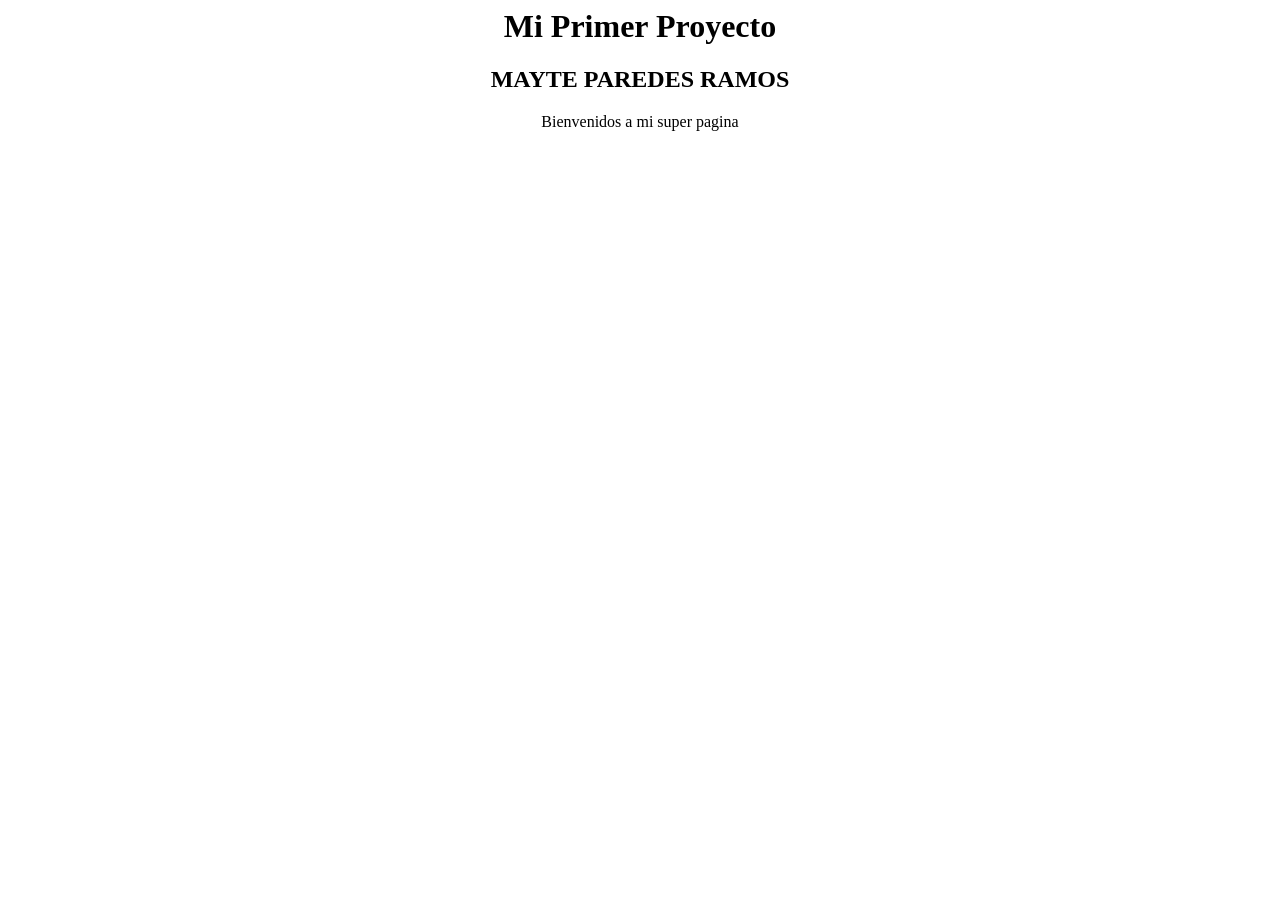
<file: index.html>
<html>
   <head>
      <title>Mi Primera Web</title>
   </head>
   <body>
     <center>
         <h1>Mi Primer Proyecto</h1>
	 <h2>MAYTE PAREDES RAMOS</h2> 
         <p>Bienvenidos a mi super pagina</p>  
     </center>
  </body>
</html>
</file>
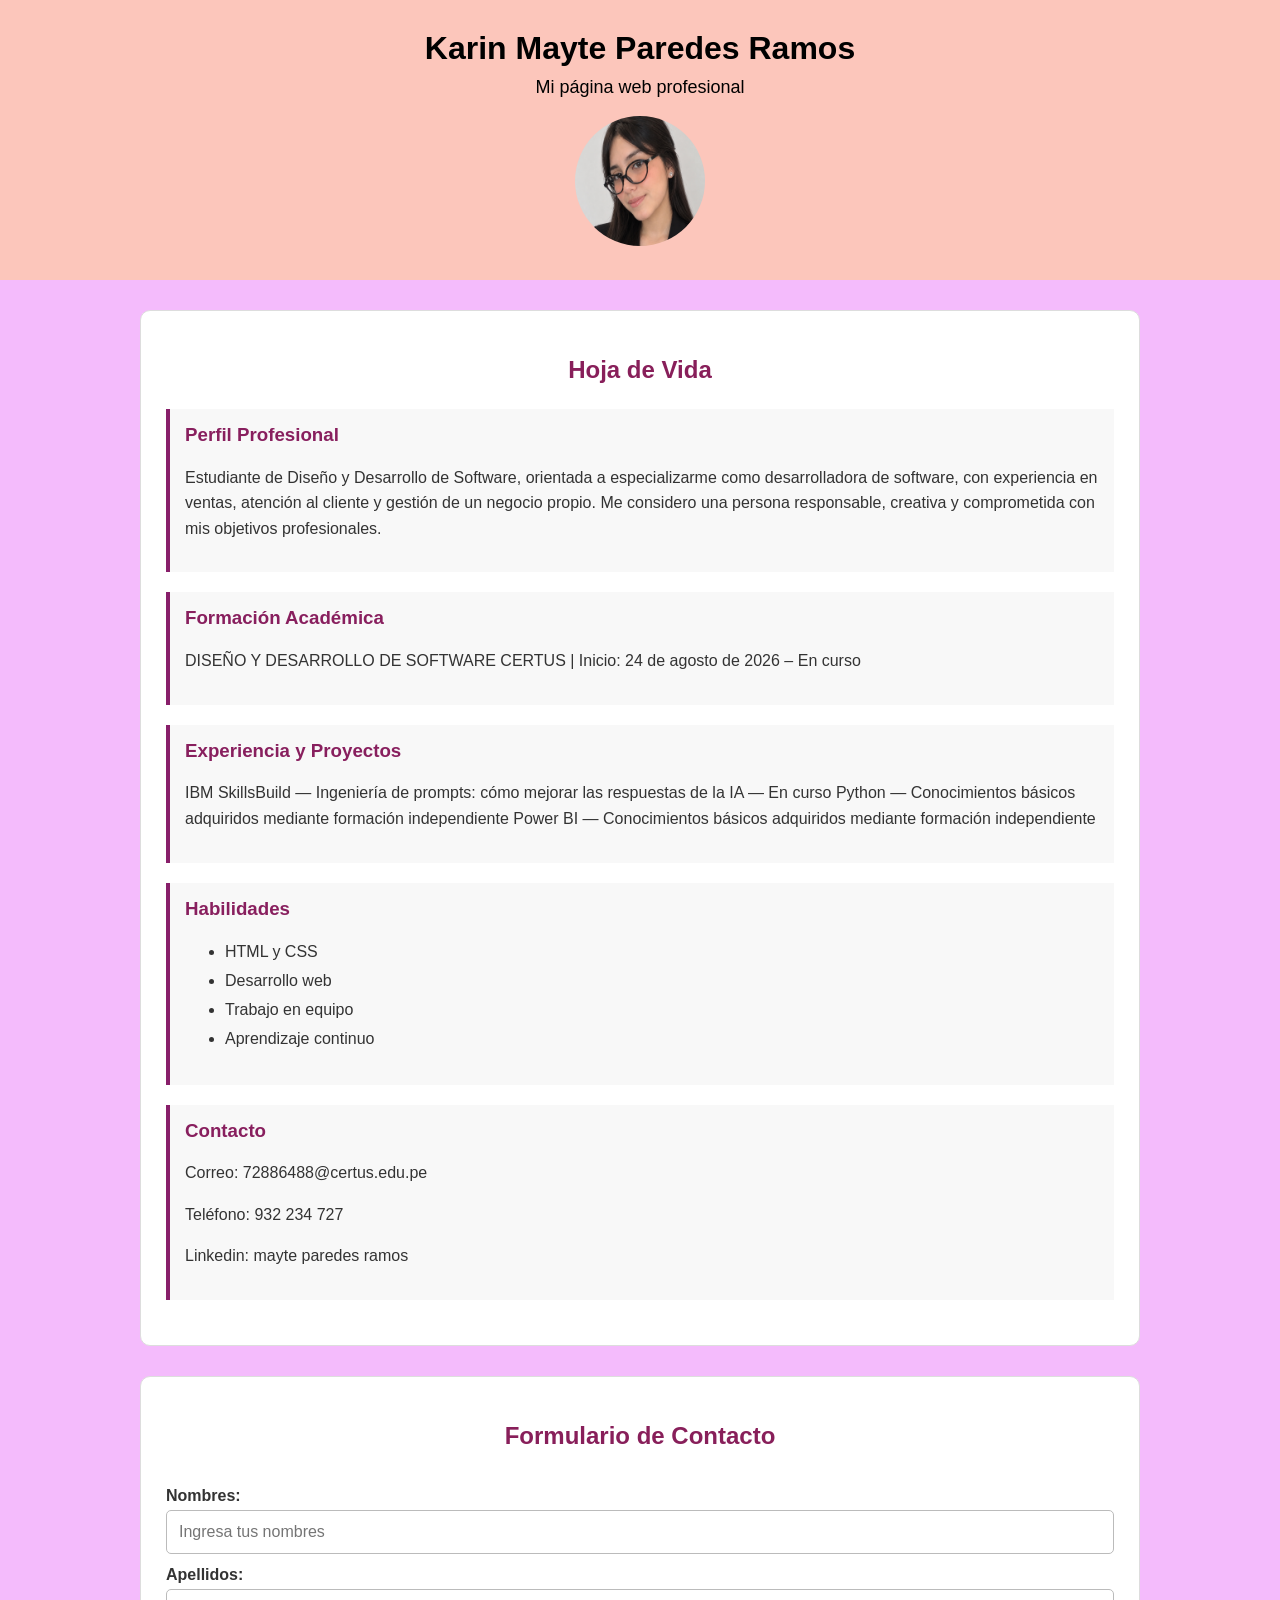
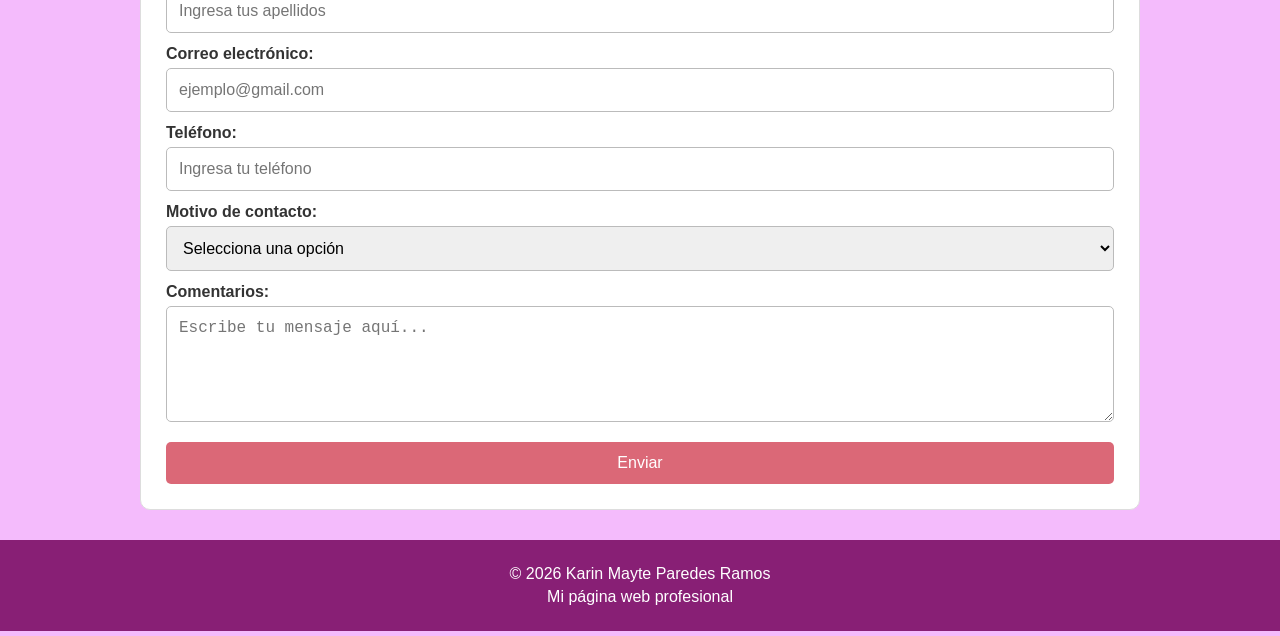
<file: mi pagina personal/index.html>
<!DOCTYPE html>
<html lang="es">
<head>
    <meta charset="UTF-8">
    <meta name="viewport" content="width=device-width, initial-scale=1.0">
    <title>Mi Página Web Profesional</title>

    <!-- Vinculamos el archivo CSS -->
    <link rel="stylesheet" href="css/estilos.css">
</head>

<body>

    <!-- ENCABEZADO -->
    <header>
        <h1>Karin Mayte Paredes Ramos</h1>
        <p>Mi página web profesional</p>
        <img src="img/mayte.png" alt="">
    </header>

    <!-- CONTENIDO PRINCIPAL -->
    <main>

        <!-- SECCIÓN HOJA DE VIDA -->
        <section class="cv">

            <h2>Hoja de Vida</h2>

            <!-- Presentación -->
            <div class="apartado">
                <h3>Perfil Profesional</h3>
                <p>
                   Estudiante de Diseño y Desarrollo de Software, orientada a especializarme como desarrolladora de software, con experiencia en ventas,
                   atención al cliente y gestión de un negocio propio.
                   Me considero una persona responsable, creativa y comprometida con mis objetivos profesionales.
                </p>
            </div>

            <!-- Formación -->
            <div class="apartado">
                <h3>Formación Académica</h3>
                <p>
                   DISEÑO Y DESARROLLO DE SOFTWARE
                   CERTUS | Inicio: 24 de agosto de 2026 – En curso

                </p>
            </div>

            <!-- Experiencia -->
            <div class="apartado">
                <h3>Experiencia y Proyectos</h3>
                <p>
                IBM SkillsBuild — Ingeniería de prompts: cómo mejorar las respuestas de la IA — En curso
            	Python — Conocimientos básicos adquiridos mediante formación independiente
                Power BI — Conocimientos básicos adquiridos mediante formación independiente

                </p>
            </div>

            <!-- Habilidades -->
            <div class="apartado">
                <h3>Habilidades</h3>

                <ul>
                    <li>HTML y CSS</li>
                    <li>Desarrollo web</li>
                    <li>Trabajo en equipo</li>
                    <li>Aprendizaje continuo</li>
                </ul>
            </div>

            <!-- Contacto personal -->
            <div class="apartado">
                <h3>Contacto</h3>
                <p>Correo: 72886488@certus.edu.pe</p>
                <p>Teléfono: 932 234 727</p>
                <p>Linkedin: mayte paredes ramos</p>
            </div>

        </section>


        <!-- SECCIÓN FORMULARIO -->
        <section class="contacto">

            <h2>Formulario de Contacto</h2>

            <form>

                <label for="nombres">Nombres:</label>
                <input 
                    type="text" 
                    id="nombres" 
                    name="nombres"
                    placeholder="Ingresa tus nombres"
                >

                <label for="apellidos">Apellidos:</label>
                <input 
                    type="text" 
                    id="apellidos" 
                    name="apellidos"
                    placeholder="Ingresa tus apellidos"
                >

                <label for="correo">Correo electrónico:</label>
                <input 
                    type="email" 
                    id="correo" 
                    name="correo"
                    placeholder="ejemplo@gmail.com"
                >

                <label for="telefono">Teléfono:</label>
                <input 
                    type="tel" 
                    id="telefono" 
                    name="telefono"
                    placeholder="Ingresa tu teléfono"
                >

                <label for="motivo">Motivo de contacto:</label>

                <select id="motivo" name="motivo">
                    <option value="">Selecciona una opción</option>
                    <option value="informacion">Solicitar información</option>
                    <option value="proyecto">Consulta sobre un proyecto</option>
                    <option value="trabajo">Oportunidad laboral</option>
                    <option value="otro">Otro</option>
                </select>

                <label for="comentarios">Comentarios:</label>

                <textarea 
                    id="comentarios" 
                    name="comentarios"
                    placeholder="Escribe tu mensaje aquí..."
                    rows="5"
                ></textarea>

                <button type="submit">Enviar</button>

            </form>

        </section>

    </main>


    <!-- PIE DE PÁGINA -->
    <footer>
        <p>© 2026 Karin Mayte Paredes Ramos</p>
        <p>Mi página web profesional</p>
    </footer>

</body>
</html>
</file>
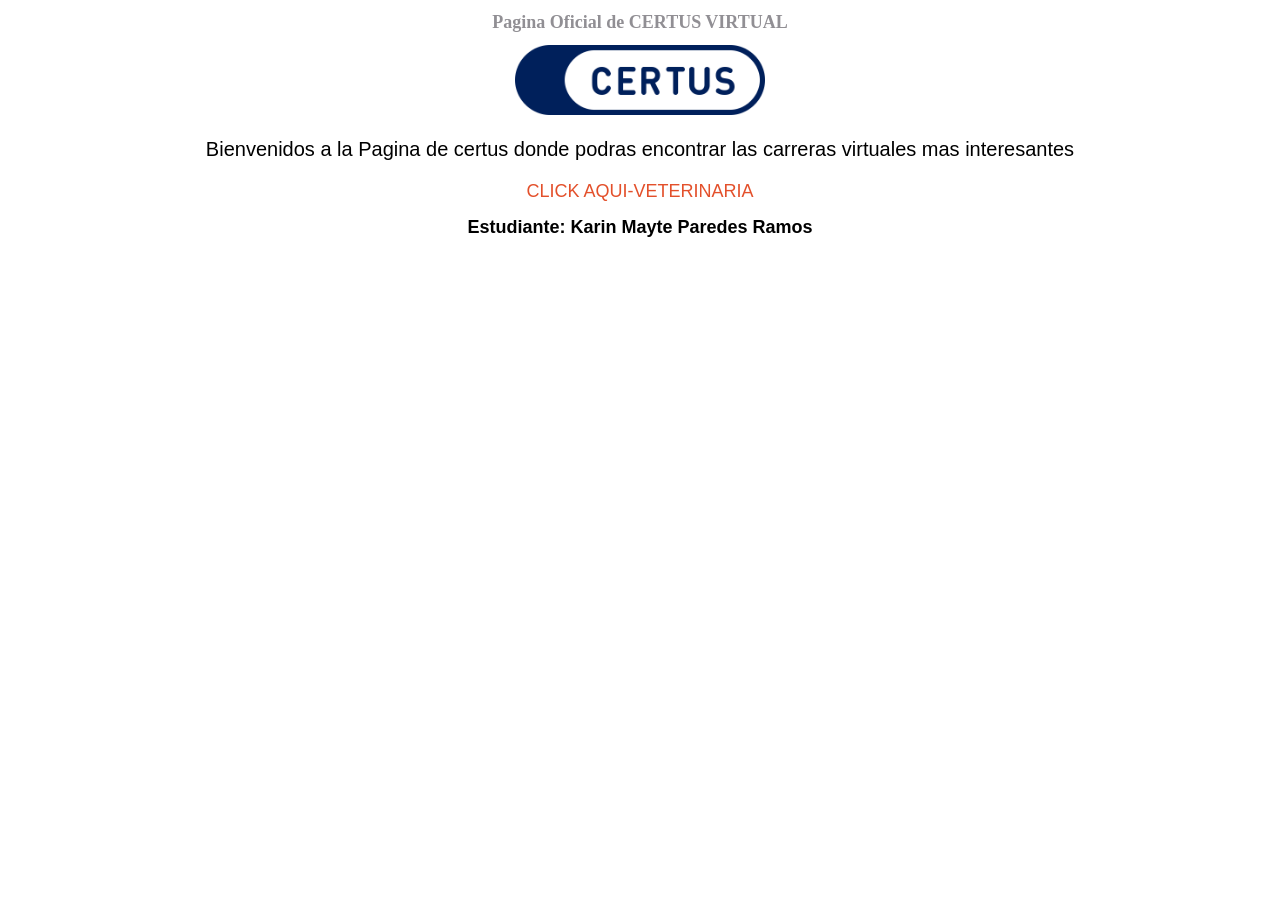
<file: modelo01/index.html>
<!DOCTYPE html>
<html lang="es">
    <head>
        <meta charset="UTF-8">
        <meta name ="viewport" content="width=device-width" initial-scale="1.0">
        <link rel="stylesheet" href="css/matriz.css">
    </head>

    <body>
        <h1>Pagina Oficial de CERTUS VIRTUAL</h1>
        <img src="img/logo-certus.png" alt="">
        </p>Bienvenidos a la Pagina de certus donde podras encontrar
         las carreras virtuales mas interesantes</p>

        <a href="sistema.html" target="_blank">CLICK AQUI-VETERINARIA</a>
       <h2>Estudiante: Karin Mayte Paredes Ramos</h2>
    </body>
</html>
</file>
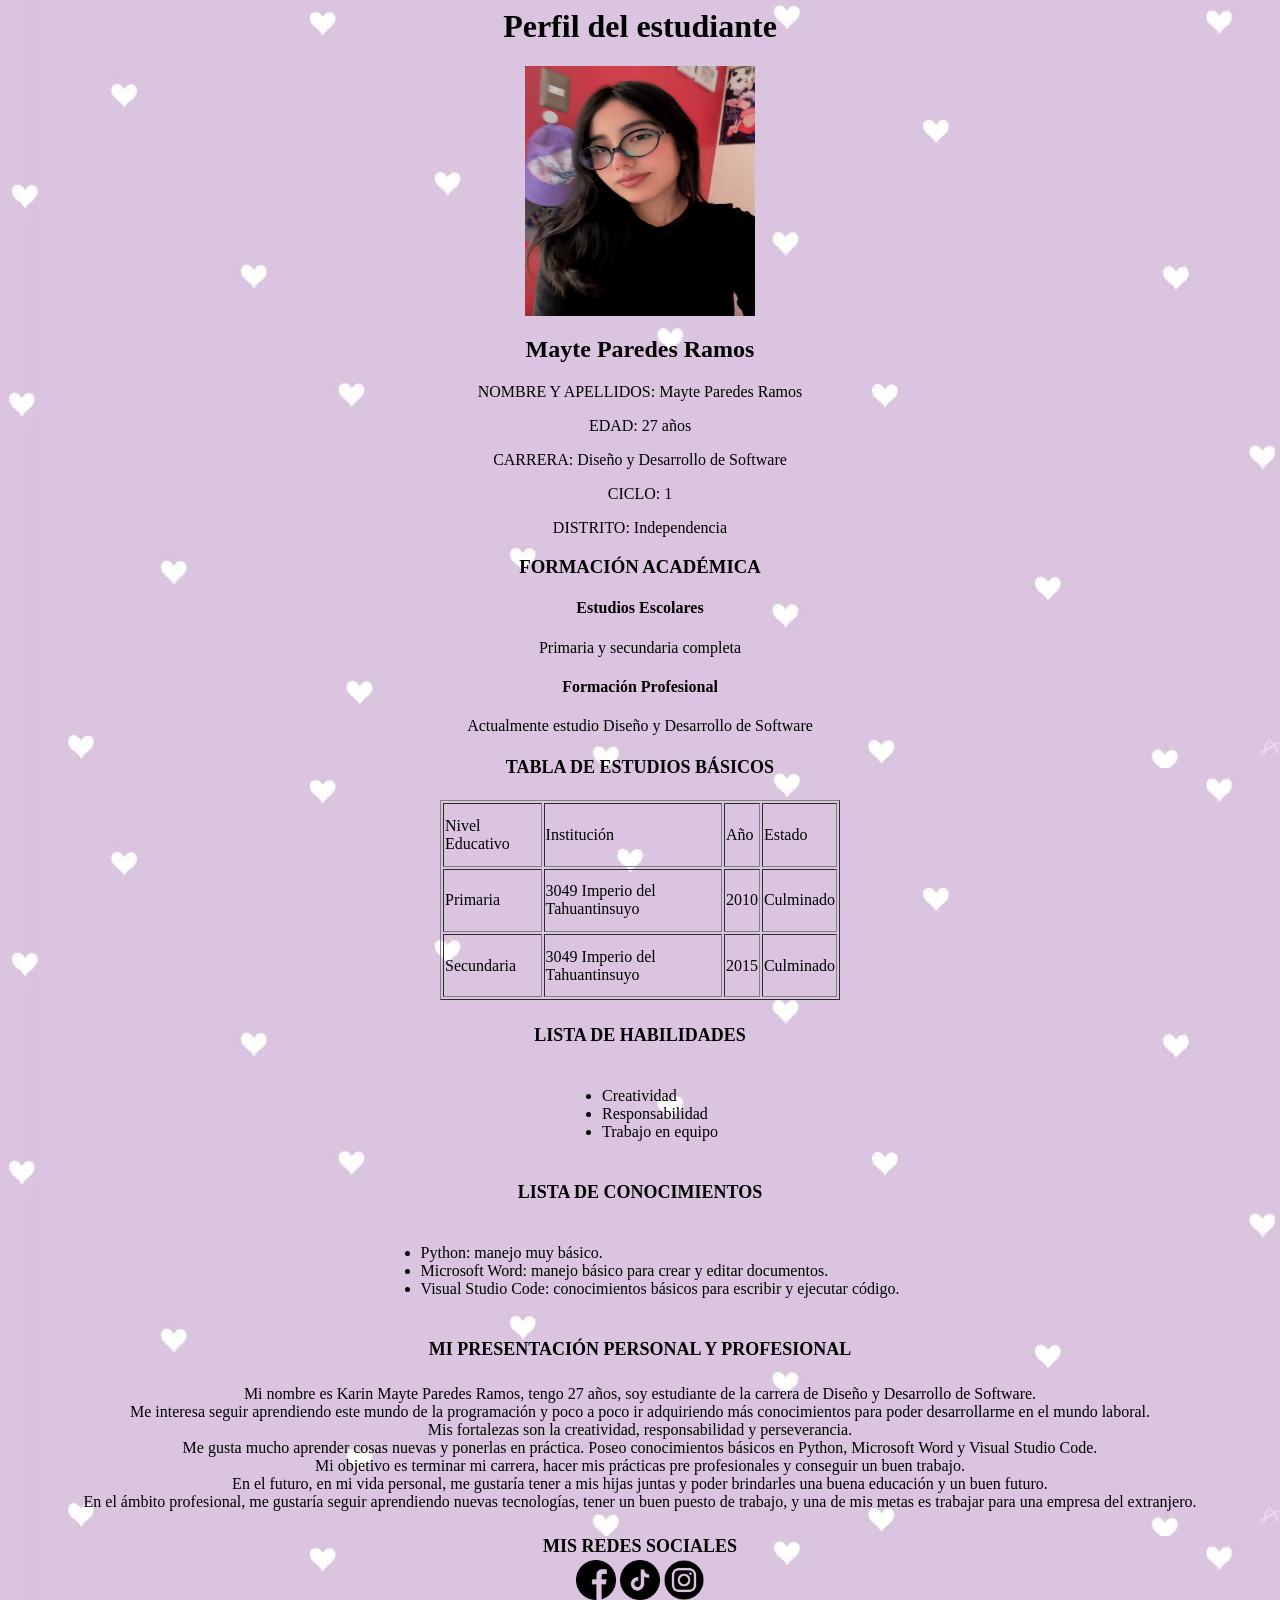
<file: PaginaOficial/index.html>
<html>

   <head>
      <title>Página Oficial</title>

   </head>

   <body background="img/corazones.webp">
   <center>

   <h1>Perfil del estudiante</h1>

   <img src="img/mayte.jpeg" width="230" height="250">

      <h2>Mayte Paredes Ramos</h2>

   <p>NOMBRE Y APELLIDOS: Mayte Paredes Ramos</p>
   <p>EDAD: 27 años</p>
   <p>CARRERA: Diseño y Desarrollo de Software</p>
   <p>CICLO: 1</p>
   <p>DISTRITO: Independencia</p>

    <h3>
      <font face="Verdana">FORMACIÓN ACADÉMICA</font>
    </h3>

    <h4>Estudios Escolares</h4>
    <p>Primaria y secundaria completa</p>

    <h4>Formación Profesional</h4>
    <p>Actualmente estudio Diseño y Desarrollo de Software</p>

    <h5>
      <font face="Verdana" size="4">TABLA DE ESTUDIOS BÁSICOS</font>
    </h5>

      <table border="1" height="200" width="400">

      <tr>
       <td>Nivel Educativo</td>
       <td>Institución</td>
       <td>Año</td>
       <td>Estado</td>
       </tr>

       <tr>
        <td>Primaria</td>
        <td>3049 Imperio del Tahuantinsuyo</td>
        <td>2010</td>
        <td>Culminado</td>
       </tr>

        <tr>
         <td>Secundaria</td>
         <td>3049 Imperio del Tahuantinsuyo</td>
         <td>2015</td>
         <td>Culminado</td>
        </tr>

      </table>

    <h6>
      <font face="Verdana" size="4">LISTA DE HABILIDADES</font>
    </h6>

    <ul style="display: inline-block; text-align: left;">
        <li>Creatividad</li>
        <li>Responsabilidad</li>
        <li>Trabajo en equipo</li>
    </ul>

    <h6>
        <font face="Verdana" size="4">
            LISTA DE CONOCIMIENTOS
        </font>
    </h6>

    <ul style="display: inline-block; text-align: left;">
        <li>Python: manejo muy básico.</li>
        <li>Microsoft Word: manejo básico para crear y editar documentos.</li>
        <li>Visual Studio Code: conocimientos básicos para escribir y ejecutar código.</li>
    </ul>
   
    <h6>
      <font face="Verdana" size="4">
            MI PRESENTACIÓN PERSONAL Y PROFESIONAL
      </font>
    </h6>
    <P>Mi nombre es Karin Mayte Paredes Ramos, tengo 27 años,
       soy estudiante de la carrera de Diseño y Desarrollo de
       Software.<br>
       Me interesa seguir aprendiendo este mundo de
       la programación y poco a poco ir adquiriendo más
       conocimientos para poder desarrollarme en el mundo laboral.<br>

      Mis fortalezas son la creatividad, responsabilidad y
      perseverancia.<br>
      Me gusta mucho aprender cosas nuevas y ponerlas en práctica. Poseo conocimientos básicos en
      Python, Microsoft Word y Visual Studio Code.<br>

      Mi objetivo es terminar mi carrera, hacer mis prácticas
      pre profesionales y conseguir un buen trabajo.<br>

      En el futuro, en mi vida personal, me gustaría tener
      a mis hijas juntas y poder brindarles una buena educación
      y un buen futuro.<br>

      En el ámbito profesional, me gustaría seguir aprendiendo
      nuevas tecnologías, tener un buen puesto de trabajo,
      y una de mis metas es trabajar para una empresa del extranjero.</p>
      
     <h6>
       <font face="Verdana" size="4">MIS REDES SOCIALES</font>

      <table>
      <tr>
         <td><a href="https://www.facebook.com/mayte.paredes.7564" target="_blank"><img src="img/facebook.png" height="40" width="40"></a></td>
         <td><a href="https://www.tiktok.com/@_karinmayte?_r=1&_t=ZS-99IFfEPlLAz" target="_blank"><img src="img/tik-tok.png" height="40" width="40"></a></td>
         <td><a href="https://www.instagram.com/karin.mayte?igsi=ZWpic2toOGNhZWhn&utm_source=qr" target="_blank"><img src="img/instagram.png" height="40" width="40"></a></td>
      </table>
     </h6>    

   </center>

   </body>

</html>
</file>
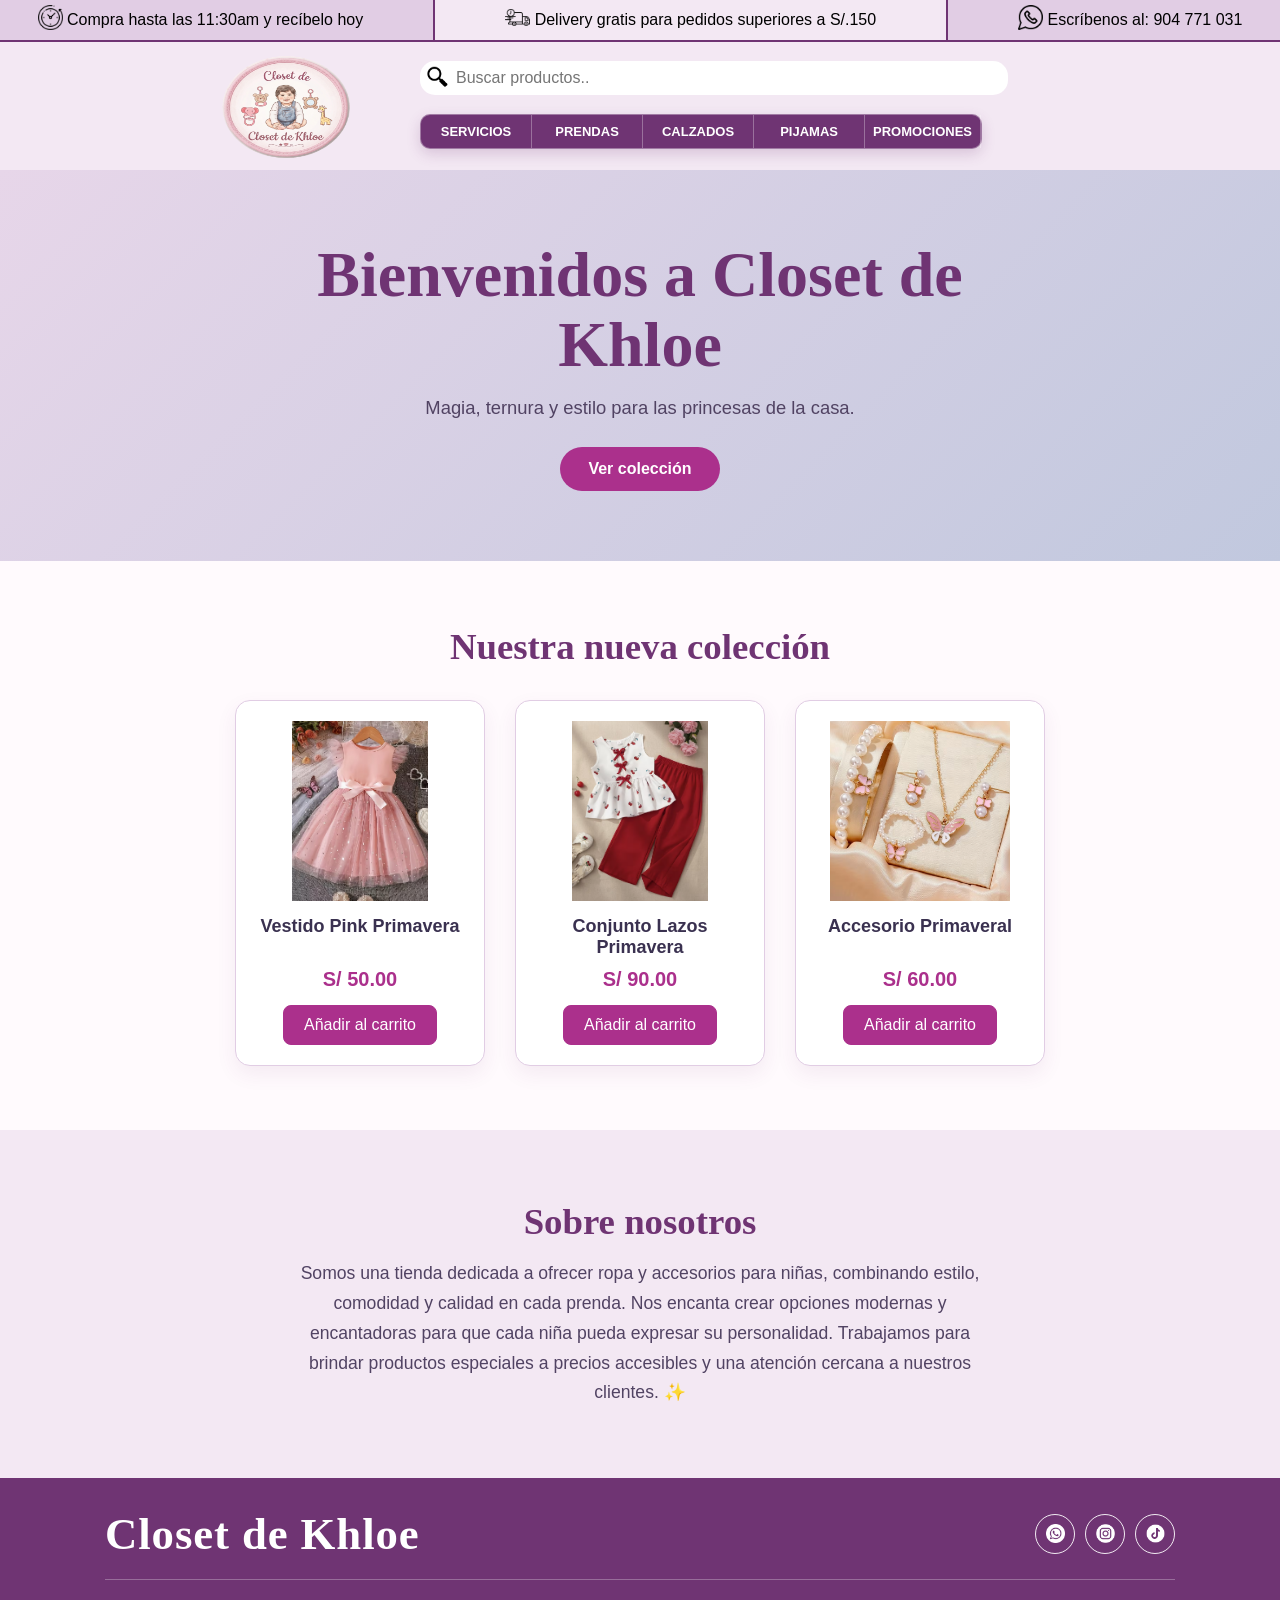
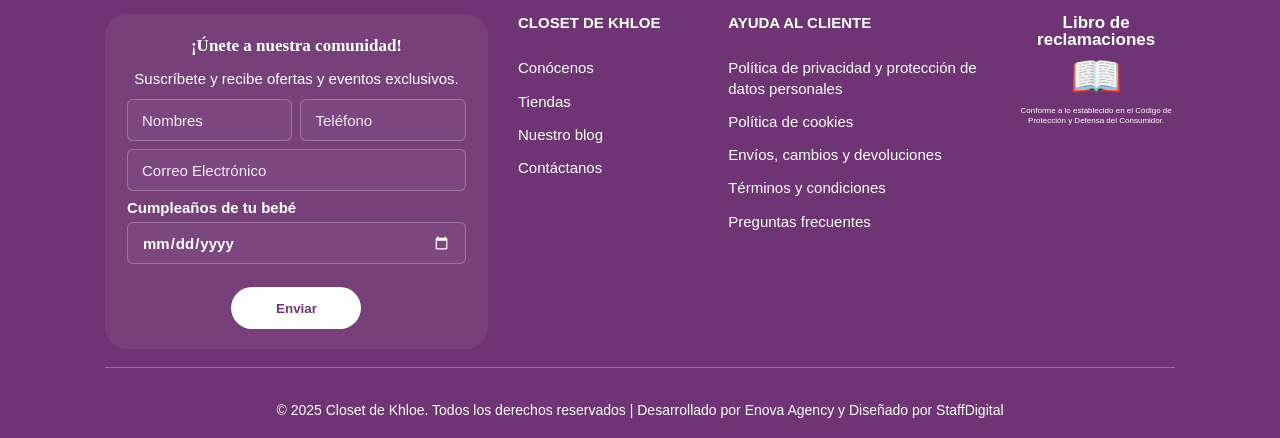
<file: PROYECTO 3/index.html>
<!DOCTYPE html>
<html lang="es">

<head>
    <meta charset="UTF-8">
    <meta http-equiv="X-UA-Compatible" content="IE=edge">
    <meta name="viewport" content="width=device-width, initial-scale=1.0">
    <title>Mi Proyecto</title>
    <link rel="stylesheet" href="css/matriz.css">

</head>

<body>
    <header>
        <section> <!-- BARRA SUPERIOR FLOTANTE-->
            <div class="div1">
                <div class="cotedivs">
                    <div class="cotediv1">
                        <p class="imgp1">
                            <img class="p1" src="img/atras-en-el-tiempo.png">
                            Compra hasta las 11:30am y recíbelo hoy
                        </p>
                    </div>
                    <div class="cotediv2">
                        <p class="imgp2">
                            <img class="p2" src="img/entrega-rapida.png">
                            Delivery gratis para pedidos superiores a S/.150
                        </p>
                    </div>
                    <div class="cotediv3">
                        <p class="imgp3">
                            <a class="imgp33" href="https://wa.me/51923780101">
                                <img class="p3" src="img/whatsapp.png">
                                Escríbenos al: 904 771 031
                            </a>
                        </p>
                    </div>
                </div>
            </div>
        </section>
        <!-- 2DA BARRA SUPERIOR FLOTANTE-->
        <secion>
            <nav class="conte_0">
                <div class="logo">
                    <img src="img/Closetdekloe.png" alt="">
                </div>
                <div class="buscador_menu">
                    <div class="bn_columna">
                        <div class="buscador">
                            <button class="lupa"><a href=""><img src="img/lupa.png"></a></button>
                            <input class="barra_buscador" type="text" placeholder="Buscar productos..">
                        </div>
                        <div class="container_menu"> <!-- CASA-->
                            <div class="menu_menu"><!--COCINA-delimitar area max width-->
                                <nav>
                                    <ul>
                                        <li><a href="#">SERVICIOS</a></li>
                                        <li><a href="#">PRENDAS</a>
                                            <ul>
                                                <li><a href="#">POLO</a></li>
                                                <li><a href="#">BODY</a></li>
                                                <li><a href="#">BLUSA</a></li>
                                                <li><a href="#">CHOMPA</a></li>
                                                <li><a href="#">SHORT</a></li>
                                            </ul>
                                        </li>
                                        <li><a href="#">CALZADOS</a></li>
                                        <li><a href="#">PIJAMAS</a></li>
                                        <li><a href="#">PROMOCIONES</a></li>
                                        <ul>
                                </nav>
                            </div>
                        </div>
                    </div>
                </div>
                <div class="acceso_nosotros">
                    <div class="perfil_venta">
                        <div class="registro"></div>
                    </div>
                    <div>
                        <div class="venta">
                        </div>
                    </div>
            </nav>
            </section>
    </header>
    <main class="main__container">
        <section class="hero" aria-labelledby="hero-title">
            <div class="hero-content">
                <h1 id="hero-title">Bienvenidos a Closet de Khloe</h1>
                <p>Magia, ternura y estilo para las princesas de la casa.</p>
                <a href="#catalogo" class="btn">Ver colección</a>
            </div>
        </section>

        <section id="catalogo" class="productos-section" aria-labelledby="catalogo-title">
            <h2 id="catalogo-title">Nuestra nueva colección</h2>
            <div class="productos_grid">
                <article class="producto_card">
                    <img src="img/vestido1.png" alt="Vestido Pink Primavera">
                    <h3>Vestido Pink Primavera</h3>
                    <p class="precio">S/ 50.00</p>
                    <button class="btn_comprar" type="button">Añadir al carrito</button>
                </article>
                <article class="producto_card">
                    <img src="img/conjunto1.png" alt="Conjunto Lazos Primavera">
                    <h3>Conjunto Lazos Primavera</h3>
                    <p class="precio">S/ 90.00</p>
                    <button class="btn_comprar" type="button">Añadir al carrito</button>
                </article>
                <article class="producto_card">
                    <img src="img/accesorio.png" alt="Accesorio Primaveral">
                    <h3>Accesorio Primaveral</h3>
                    <p class="precio">S/ 60.00</p>
                    <button class="btn_comprar" type="button">Añadir al carrito</button>
                </article>
            </div>
        </section>

        <section id="nosotros" class="about-section" aria-labelledby="nosotros-title">
            <div class="about-content">
                <h2 id="nosotros-title">Sobre nosotros</h2>
                <p>Somos una tienda dedicada a ofrecer ropa y accesorios para niñas, combinando estilo, comodidad y
                    calidad en cada prenda. Nos encanta crear opciones modernas y encantadoras para que cada niña pueda
                    expresar su personalidad. Trabajamos para brindar productos especiales a precios accesibles y una
                    atención cercana a nuestros clientes. ✨</p>
            </div>
        </section>
    </main>
    <footer class="site-footer">
        <div class="footer__container">
            <div class="footer__top">
                <a class="footer__brand" href="#" aria-label="Closet de Khloe, inicio">Closet de Khloe</a>

                <nav class="footer__social" aria-label="Redes sociales">
                    <a href="#" aria-label="Facebook">
                        <img src="img/whatsapp (1).png" alt="">
                    </a>
                    <a href="#" aria-label="Instagram">
                        <img src="img/instagram.png" alt="">
                    </a>
                    <a href="#" aria-label="TikTok">
                        <img src="img/tik-tok.png" alt="">
                    </a>
                </nav>
            </div>
            <div class="footer__divider"></div>
            <div class="footer__main">
                <section class="newsletter" aria-labelledby="newsletter-title">
                    <h2 id="newsletter-title">¡Únete a nuestra comunidad!</h2>
                    <p>Suscríbete y recibe ofertas y eventos exclusivos.</p>
                    <form class="newsletter__form" action="#" method="post">
                        <div class="newsletter__row">
                            <label>
                                <span class="sr-only">Nombres</span>
                                <input type="text" name="nombre" placeholder="Nombres" autocomplete="name" required>
                            </label>
                            <label>
                                <span class="sr-only">Teléfono</span>
                                <input type="tel" name="telefono" placeholder="Teléfono" autocomplete="tel">
                            </label>
                        </div>
                        <label>
                            <span class="sr-only">Correo electrónico</span>
                            <input type="email" name="correo" placeholder="Correo Electrónico" autocomplete="email"
                                required>
                        </label>
                        <label class="newsletter__birthday">
                            <span>Cumpleaños de tu bebé</span>
                            <input type="date" name="cumpleanos">
                        </label>
                        <button type="submit">Enviar</button>
                    </form>
                </section>

                <nav class="footer__links" aria-label="Información de Closet de Khloe">
                    <h2>Closet de Khloe</h2>
                    <a href="#">Conócenos</a>
                    <a href="#">Tiendas</a>
                    <a href="#">Nuestro blog</a>
                    <a href="#">Contáctanos</a>
                </nav>

                <nav class="footer__links footer__links--help" aria-label="Ayuda al cliente">
                    <h2>Ayuda al cliente</h2>
                    <a href="#">Política de privacidad y protección de datos personales</a>
                    <a href="#">Política de cookies</a>
                    <a href="#">Envíos, cambios y devoluciones</a>
                    <a href="#">Términos y condiciones</a>
                    <a href="#">Preguntas frecuentes</a>
                </nav>

                <a class="claims-book" href="#" aria-label="Libro de reclamaciones">
                    <strong>Libro de<br>reclamaciones</strong>
                    <span class="claims-book__icon" aria-hidden="true">📖</span>
                    <small>Conforme a lo establecido en el Código de Protección y Defensa del Consumidor.</small>
                </a>
            </div>

            <div class="footer__divider"></div>
            <p class="footer__copyright">© 2025 Closet de Khloe. Todos los derechos reservados | Desarrollado por Enova
                Agency y Diseñado por StaffDigital</p>
        </div>
    </footer>
</body>

</html>
</file>
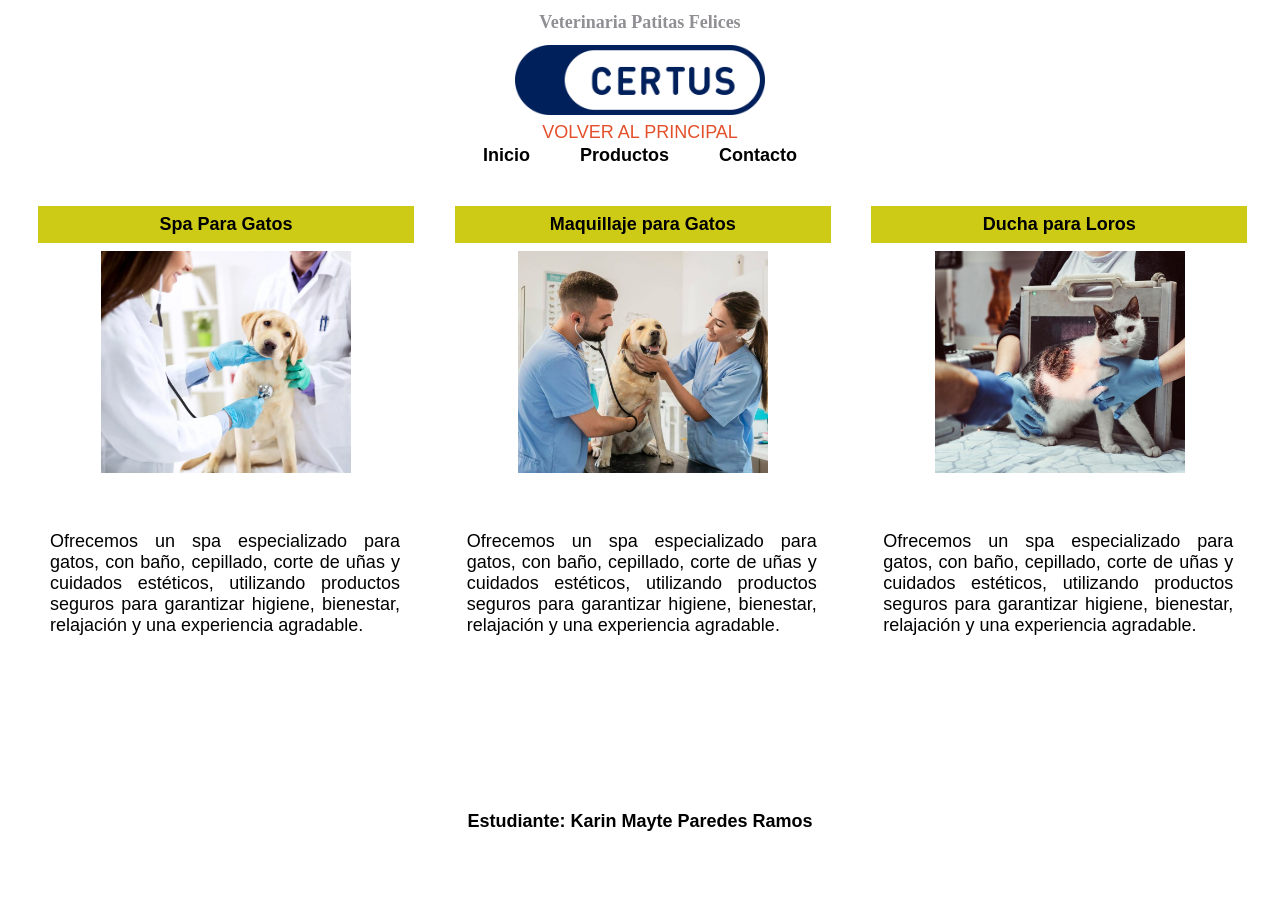
<file: modelo01/sistema.html>
<!DOCTYPE html>
<html lang="es">
    <head>
        <meta charset="UTF-8">
        <meta name ="viewport" content="width=device-width" initial-scale="1.0">
        <link rel="stylesheet" href="css/matriz.css">
    </head>
 
                            
    <body>
        <header>
            <div>
                <h1>Veterinaria Patitas Felices</h1>
                <img src="img/logo-certus.png" alt="Logo"><br>
                <a ref="index.html">VOLVER AL PRINCIPAL</a><br>
            </div>
            <nav>
                <ul>
                    <li><a href="">Inicio</a></li>
                    <li><a href="">Productos</a></li>
                    <li><a href="">Contacto</a></li>
                </ul>
            </nav>
        </header>

        
        

<main>
             <main>
             <div class="principal">
                    <div class="tarjeta">
                            <div class="titulo">Spa Para Gatos</div>
                            <div class="servicio"><img src="img/vet1.webp" alt=""></div>
                            <div class="descripcion">Ofrecemos un spa especializado para 
                                 gatos, con baño, cepillado, corte de uñas y cuidados 
                                 estéticos, utilizando productos seguros para garantizar 
                                 higiene, bienestar, relajación y una 
                                 experiencia agradable.
                            </div>
                    </div>
                    <div class="tarjeta">
                            <div class="titulo">Maquillaje para Gatos</div>
                            <div class="servicio"><img src="img/vet2.jpg" alt=""></div>
                            <div class="descripcion">Ofrecemos un spa especializado para 
                                 gatos, con baño, cepillado, corte de uñas y cuidados 
                                 estéticos, utilizando productos seguros para garantizar 
                                 higiene, bienestar, relajación y una 
                                 experiencia agradable.
                            </div>
                    </div>
                    <div class="tarjeta">
                            <div class="titulo">Ducha para Loros</div>
                            <div class="servicio"><img src="img/vet3.jpg" alt=""></div>
                            <div class="descripcion">Ofrecemos un spa especializado para 
                                 gatos, con baño, cepillado, corte de uñas y cuidados 
                                 estéticos, utilizando productos seguros para garantizar 
                                 higiene, bienestar, relajación y una 
                                 experiencia agradable.
                            </div>
                    </div>
                </div>
        </main>
                


        <h2>Estudiante: Karin Mayte Paredes Ramos</h2>
        </main>

        <footer>

        </footer>
    </body>

</html>
</file>
<file: mi pagina personal/css/estilos.css>
* {
    box-sizing: border-box;
}

body {
    margin: 0;
    font-family: Arial, sans-serif;
    background-color: #F4BBFC;
    color: #333;
}


/* ENCABEZADO */

header {
    background-color: #FCC6BB ;
    color: black;
    text-align: center;
    padding: 30px 20px;
}

header h1 {
    margin: 0;
    font-size: 32px;
}

header p {
    margin-top: 10px;
    font-size: 18px;
}

header img {
    width: 130px;
    height: 130px;
    object-fit: cover;
    border-radius: 50%;
}


/* CONTENIDO PRINCIPAL */

main {
    width: 90%;
    max-width: 1000px;
    margin: 30px auto;
}


/* SECCIONES */

section {
    background-color: white;
    padding: 25px;
    margin-bottom: 30px;
    border-radius: 10px;
    border: 1px solid #ddd;
}

section h2 {
    text-align: center;
    color: #881f5a;
    margin-bottom: 25px;
}


/* HOJA DE VIDA */

.apartado {
    margin-bottom: 20px;
    padding: 15px;
    border-left: 4px solid #881f6a;
    background-color: #f8f8f8;
}

.apartado h3 {
    margin-top: 0;
    color: #881f5e;
}

.apartado p {
    line-height: 1.6;
}

.apartado ul {
    line-height: 1.8;
}


/* FORMULARIO */

form {
    display: flex;
    flex-direction: column;
}

label {
    margin-top: 12px;
    margin-bottom: 5px;
    font-weight: bold;
}

input,
select,
textarea {
    width: 100%;
    padding: 12px;
    border: 1px solid #bbb;
    border-radius: 5px;
    font-size: 16px;
}

textarea {
    resize: vertical;
}


/* BOTÓN */

button {
    margin-top: 20px;
    padding: 12px;
    background-color: #db6877;
    color: white;
    border: none;
    border-radius: 5px;
    font-size: 16px;
    cursor: pointer;
}

button:hover {
    background-color: #68164d;
}


/* PIE DE PÁGINA */

footer {
    background-color: #881f75;
    color: white;
    text-align: center;
    padding: 20px;
}

footer p {
    margin: 5px;
}


/* RESPONSIVE */

@media (max-width: 600px) {

    header h1 {
        font-size: 25px;
    }

    header p {
        font-size: 16px;
    }

    main {
        width: 95%;
        margin: 20px auto;
    }

    section {
        padding: 18px;
    }

    section h2 {
        font-size: 22px;
    }

    .apartado {
        padding: 12px;
    }

    input,
    select,
    textarea {
        font-size: 15px;
    }
}
</file>
<file: modelo01/css/matriz.css>
body{
    background-color: #ffffff;
    text-align: center;
    font-family: arial;
    font-size: 20px;
}

h1{
    font-family: Georgia, 'Times New Roman', Times, serif;
    color: #918f94;
    font-size: 18px;
}

img{
    width: 250px;
}

p{
    font-size: 18px;
    font-family: Verdana, Geneva, Tahoma, sans-serif;
}

a{
    text-decoration: none;
    color: #e3502b;
    font-size: 18px;
    Font-size: Verdana, Geneva, Tahoma, sans-serif;
}

.principal{
width: 1250px;
height: 600px;
margin-left: auto;
margin-right: auto;
padding: 10px;
display: flex;
margin-top: 10px;
}


.tarjeta{
width: 380px;
height: 550px;
margin-left: auto;
margin-right: auto;
padding: 10px;
margin: 10px;
}


.titulo{
width: 360px;
background-color: rgb(206, 203, 23);
font-family: Arial, Helvetica, sans-serif;
font-size: 18px;
text-align: center;
padding: 8px;
font-weight: bold;
}


.servicio{
width: 360px;
height: 260px;
margin-left: auto;
margin-right: auto;
padding: 8px;
}


.descripcion{
width: 350px;
height: 220px;
padding: 12px;
font-size: 18px;
font-family: Arial, Helvetica, sans-serif;
text-align: justify;
}

nav ul {
list-style: none;
padding: 0;
margin: 0;
display: flex;
justify-content: center;
}


nav li {
margin: 0 10px;
}


nav a {
text-decoration: none;
color: black;
font-weight: bold;
padding: 10px 15px;
}
nav a:hover {
background-color: #d2e23e;
color: rgb(221, 29, 15);
}

h2{
    font-size: 18px;
    font-family:Impact, Haettenschweiler, 'Arial Narrow Bold', sans-serif;
    font-weight: bold;
}

h2:hover{
    font-size: 18px;
    font-weight: bold;
    font-family: Impact, Haettenschweiler, 'Arial Narrow Bold', sans-serif;
}
</file>
<file: PROYECTO 3/css/matriz.css>
* {
  box-sizing: border-box;
  font-family: sans-serif;
  margin: 0;
  padding: 0;
}

header {
  width: 100%;
  top: 0;
  left: 0;
}
/* HEADER-BARRA SUPERIOR*/

.div1 {
  max-width: 100%;
  height: 40px;
  border: 0 solid none;
}

.div1 .cotedivs {
  display: flex;
  justify-content: center;
  border: 0 solid none;
  height: 40px; /* ALTURA DE LA BARRA SUPEIOR*/
  width: 100%;
  background: #e1cde4;
}

.cotediv2 {
  margin: 0 70px;
  background: #f3e8f3;
  padding: 0 70px;
  border-left: 2px solid #6f3473;
  border-right: 2px solid #6f3473;
}
.imgp3 a {
  text-decoration: none;
  color: black; /* ENLACE WSP*/
}

img {
  width: 25px;
  height: 25px;
}

.p3,
.p2,
.p1 {
  transform: translateY(5px);
}

/*2BARRA SUPERIOR */

.conte_0 {
  width: 100%;
  height: 130px;
  background-color: #f3e8f3;
  border-top: 2px solid #6f3473;
  display: flex;
}

.logo {
  width: 210px;
  height: 140px;
  background:;
  border: 1px solid transparent;
  margin-left: 210px;
  margin-top: 4px;
}


.logo img {
    width: 150px;
    height: 120px;
}
/*BUSCADOR-MENU-2DA COLUMNA*/
.bn_columna {
    display: flex;
    flex-direction: column;
    margin-top: 19px;
}
/*BUSCADOR*/
.buscador {
    display: flex;
    border: 1px solid none;
    padding: 2px;
    background-color: #fff;
    border-radius: 15px;
    padding-right: ;

}
.buscador .barra_buscador {
    padding-right:350px;
    padding-top: 4px;
    padding-bottom: 4px;
    padding-left: 4px;
    font-size: 16px;
    margin-top: 0px;
    border: none;
    border-top-right-radius: 15px;
    border-bottom-right-radius: 15px;
}
.lupa {
    width: 30px;
    height: 30px;
    margin-top:0px;
    background-color: #fff;
    border: none;
    padding: 1px;
    transform: scale(0.8);
}

/*MENU
#a6aad8-Trj
*/
.container_menu {
    width: 562px;
    position: absolute; /*para q deje de actuar como un contenedor y tratarlo desde una posicion absoluta en su dominio*/
    margin-top: 53px;
    height: 34px;
    background: transparent;
}
.menu_menu{
    max-width: 562px;
    margin: auto;
    height: 100%; /* osea 34px heredado del selector .contrainer_menu*/

}

nav > ul {
    height: 100%;
    display: flex;
    background-color: #6f3473;
    border: 1px solid rgba(255, 255, 255, .35);
    border-radius: 10px;
    box-shadow: 0 5px 14px rgba(111, 52, 115, .2);
    overflow: visible;
}

nav ul li {
    flex: 1;
    height: 100%;
    list-style: none;
    position: relative;
    border-right: 1px solid rgba(255, 255, 255, .3);
}

nav ul li:last-child {
    border-right: 0;
}

nav > ul > li > a {
  width: 100%;
  height: 100%;
  display: flex;
  align-items: center;
  justify-content: center;
  padding: 9px 8px;
  color: #fff;
  text-transform: uppercase;
  font-size: 13px;
  font-weight: 700;
  text-decoration: none;
  white-space: nowrap;
  transition: background-color .2s ease;
}
nav > ul > li > a:hover {
  background: #ab308c;
}

nav > ul > li:first-child > a:hover {
  border-radius: 9px 0 0 9px;
}

nav > ul > li:last-child > a:hover {
  border-radius: 0 9px 9px 0;
}

/*SUBMENU*/

nav > ul > li > ul {
  width: 200px;
  display: flex;
  flex-direction: column;
  background: #fff;
  position: absolute;
  top: calc(100% + 8px);
  left: 0;
  padding: 8px 0;
  border: 1px solid #e1cde4;
  border-radius: 10px;
  visibility: hidden;
  opacity: 0;
  box-shadow: 0px 0px 10px 0px rgba(111, 52, 115, .35);
  z-index: 10;
  transition: all 300ms ease;
  text-decoration: none;
}
nav ul li:hover ul {
  visibility: visible;
  opacity: 1;
  top: calc(100% + 8px);
}
nav ul li ul li a {
  display: block;
  color: #514363;
  padding: 9px 14px;
  text-transform: uppercase;
  transition: all 300ms ease;
  text-decoration: none;
}
nav ul li ul li a:hover {
  background: #ab308c;
  color: #fff;
  padding-left: 18px;
}

/* CONTENIDO PRINCIPAL */
.main__container {
  color: #3a3150;
  background: #fffafd;
}

.hero {
  display: grid;
  min-height: 390px;
  place-items: center;
  padding: 70px 20px;
  text-align: center;
  background: linear-gradient(135deg, rgba(225, 205, 228, .8), rgba(142, 159, 197, .55));
}

.hero-content {
  max-width: 680px;
}

.hero h1 {
  margin-bottom: 16px;
  color: #6f3473;
  font-family: Georgia, "Times New Roman", serif;
  font-size: clamp(2.2rem, 5vw, 4rem);
  line-height: 1.1;
}

.hero p {
  margin-bottom: 28px;
  color: #514363;
  font-size: 1.15rem;
}

.btn {
  display: inline-block;
  padding: 13px 28px;
  border-radius: 24px;
  color: #fff;
  background: #ab308c;
  font-weight: 700;
  text-decoration: none;
  transition: background-color .2s ease, transform .2s ease;
}

.btn:hover,
.btn:focus-visible {
  background: #81236b;
  transform: translateY(-2px);
}

.productos-section {
  padding: 64px 20px;
  text-align: center;
}

.productos-section h2,
.about-section h2 {
  margin-bottom: 32px;
  color: #6f3473;
  font-family: Georgia, "Times New Roman", serif;
  font-size: clamp(1.8rem, 4vw, 2.3rem);
}

.productos_grid {
  display: grid;
  grid-template-columns: repeat(3, minmax(0, 250px));
  justify-content: center;
  gap: 30px;
}

.producto_card {
  width: auto;
  padding: 20px;
  border: 1px solid #e1cde4;
  border-radius: 15px;
  background: #fff;
  box-shadow: 0 8px 20px rgba(111, 52, 115, .08);
}

.producto_card img {
  display: block;
  width: 180px;
  height: 180px;
  margin: 0 auto;
  object-fit: contain;
}

.producto_card h3 {
  min-height: 44px;
  margin: 15px 0 8px;
  font-size: 18px;
}

.precio {
  margin-bottom: 14px;
  color: #ab308c;
  font-size: 20px;
  font-weight: 700;
}

.btn_comprar {
  padding: 10px 20px;
  border: 1px solid #ab308c;
  border-radius: 8px;
  color: #fff;
  background: #ab308c;
  cursor: pointer;
  font: inherit;
  transition: background-color .2s ease;
}

.btn_comprar:hover,
.btn_comprar:focus-visible {
  background: #81236b;
}

.about-section {
  padding: 70px 20px;
  background: #f3e8f3;
  text-align: center;
}

.about-content {
  max-width: 700px;
  margin: 0 auto;
}

.about-section h2 {
  margin-bottom: 16px;
}

.about-section p {
  color: #514363;
  font-size: 1.1rem;
  line-height: 1.7;
}

/* FOOTER */
.site-footer {
  color: #fff;
  background: #6f3473;
  font-size: 15px;
}

.footer__container {
  width: min(100% - 40px, 1070px);
  margin: 0 auto;
  padding: 28px 0 20px;
}

.footer__top,
.footer__copyright {
  display: flex;
  align-items: center;
}

.footer__top {
  justify-content: space-between;
  min-height: 55px;
}

.footer__brand {
  color: #fff;
  font-family: Georgia, "Times New Roman", serif;
  font-size: clamp(2rem, 4vw, 2.8rem);
  font-weight: 700;
  letter-spacing: .02em;
  text-decoration: none;
}

.footer__social {
  display: flex;
  gap: 10px;
}

.footer__social a {
  display: grid;
  width: 40px;
  height: 40px;
  place-items: center;
  border: 1px solid rgba(255, 255, 255, .9);
  border-radius: 50%;
  transition: background-color .2s ease, transform .2s ease;
}

.footer__social a:hover,
.footer__social a:focus-visible {
  background: rgba(255, 255, 255, .15);
  transform: translateY(-2px);
}

.footer__social img {
  width: 19px;
  height: 19px;
  object-fit: contain;
  filter: brightness(0) invert(1);
}

.footer__divider {
  height: 1px;
  margin: 18px 0 34px;
  background: rgba(255, 255, 255, .28);
}

.footer__main {
  display: grid;
  grid-template-columns: 1.7fr .8fr 1.15fr .7fr;
  gap: 30px;
  align-items: start;
}

.newsletter {
  padding: 22px;
  border-radius: 22px;
  background: rgba(255, 255, 255, .06);
}

.newsletter h2,
.footer__links h2 {
  margin-bottom: 14px;
  color: #fff;
  font-size: 15px;
  font-weight: 700;
  text-transform: uppercase;
}

.newsletter h2 {
  font-family: Georgia, "Times New Roman", serif;
  font-size: 17px;
  text-align: center;
  text-transform: none;
}

.newsletter p {
  margin-bottom: 12px;
  text-align: center;
}

.newsletter__form {
  display: grid;
  gap: 8px;
}

.newsletter__row {
  display: grid;
  grid-template-columns: 1fr 1fr;
  gap: 8px;
}

.newsletter input {
  width: 100%;
  min-height: 42px;
  padding: 10px 14px;
  border: 1px solid rgba(255, 255, 255, .25);
  border-radius: 6px;
  color: #fff;
  background: rgba(255, 255, 255, .04);
  font: inherit;
}

.newsletter input::placeholder {
  color: #fff;
  opacity: .9;
}

.newsletter__birthday {
  display: grid;
  gap: 6px;
  font-weight: 600;
}

.newsletter__birthday input {
  color-scheme: dark;
}

.newsletter button {
  width: 130px;
  min-height: 42px;
  margin: 15px auto -2px;
  border: 0;
  border-radius: 24px;
  color: #6f3473;
  background: #fff;
  cursor: pointer;
  font-weight: 700;
}

.newsletter button:hover,
.newsletter button:focus-visible {
  background: #edf1ff;
}

.footer__links {
  display: grid;
  gap: 13px;
}

.footer__links a {
  color: #fff;
  line-height: 1.35;
  text-decoration: none;
}

.footer__links a:hover,
.footer__links a:focus-visible {
  text-decoration: underline;
}

.claims-book {
  display: grid;
  gap: 8px;
  color: #fff;
  text-align: center;
  text-decoration: none;
}

.claims-book strong {
  font-size: 17px;
  line-height: 1;
}

.claims-book__icon {
  font-size: 42px;
  line-height: 1;
}

.claims-book small {
  font-size: 8px;
  line-height: 1.2;
}

.footer__copyright {
  justify-content: center;
  margin: 0;
  font-size: 14px;
  text-align: center;
}

.sr-only {
  position: absolute;
  width: 1px;
  height: 1px;
  padding: 0;
  overflow: hidden;
  clip: rect(0, 0, 0, 0);
  white-space: nowrap;
  border: 0;
}
</file>
